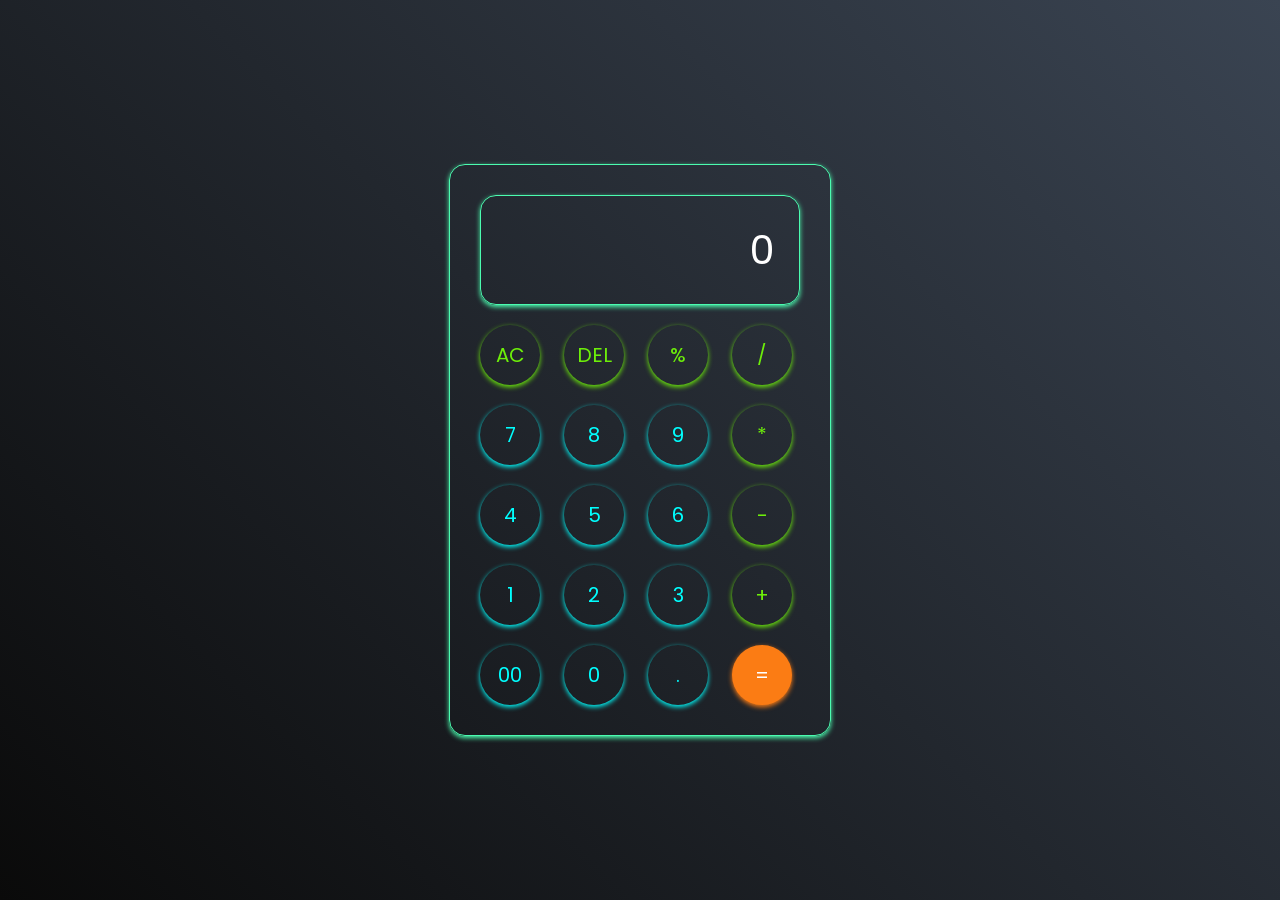
<file: Index.html>
<!DOCTYPE html>
<html lang="en">
  <head>
    <meta charset="UTF-8" />
    <meta http-equiv="X-UA-Compatible" content="IE=edge" />
    <meta name="viewport" content="width=device-width, initial-scale=1.0" />
    <link rel="stylesheet" href="calcu.css" />
    <title>Calculator</title>
  </head>
  <body>
    <div class="container">
      <div class="calculator">
        <input type="text" id="inputBox" placeholder="0" />
        <div>
          <button class="button operator">AC</button>
          <button class="button operator">DEL</button>
          <button class="button operator">%</button>
          <button class="button operator">/</button>
        </div>
        <div>
          <button class="button">7</button>
          <button class="button">8</button>
          <button class="button">9</button>
          <button class="button operator">*</button>
        </div>
        <div>
          <button class="button">4</button>
          <button class="button">5</button>
          <button class="button">6</button>
          <button class="button operator">-</button>
        </div>
        <div>
          <button class="button">1</button>
          <button class="button">2</button>
          <button class="button">3</button>
          <button class="button operator">+</button>
        </div>
        <div>
          <button class="button">00</button>
          <button class="button">0</button>
          <button class="button">.</button>
          <button class="button equalBtn">=</button>
        </div>
      </div>
    </div>
    <script src="script.js"></script>
  </body>
</html>
</file>
<file: calcu.css>
@import url('https://fonts.googleapis.com/css2?family=Poppins:wght@500&display=swap');

*{
    margin: 0;
    padding: 0;
    box-sizing: border-box;
    font-family: 'Poppins', sans-serif;
}

body{
    width: 100%;
    height: 100vh;
    display: flex;
    justify-content: center;
    align-items: center;
    background: linear-gradient(45deg, #0a0a0a, #3a4452);
}

.calculator{
    border: 1px solid #4BFCB0;
    padding: 20px;
    border-radius: 16px;
    background: transparent;
    box-shadow: 0px 2px 5px #4BFCB0;

}

input{
    width: 320px;
    border: solid 1px #4BFCB0;
    border-radius:16px;
    padding: 24px;
    margin: 10px;
    background: transparent;
    box-shadow: 0px 2px 5px  #4BFCB0;
    font-size: 40px;
    text-align: right;
    cursor: pointer;
    color: #ffffff;
}

input::placeholder{
    color: #ffffff;
}

button{
    border: none;
    width: 60px;
    height: 60px;
    margin: 10px;
    border-radius: 50%;
    background: transparent;
    color: #00ffff;
    font-size: 20px;
    box-shadow: 0px 2px 5px #00ffff;
    cursor: pointer;
}

.equalBtn{
    background-color: #fb7c14;
    box-shadow: 0px 2px 5px  #fb7c14;
    color:#ffffff;
}

.operator{
    color: #6dee0a;
    box-shadow: 0px 2px 5px #6dee0a;

}
</file>
